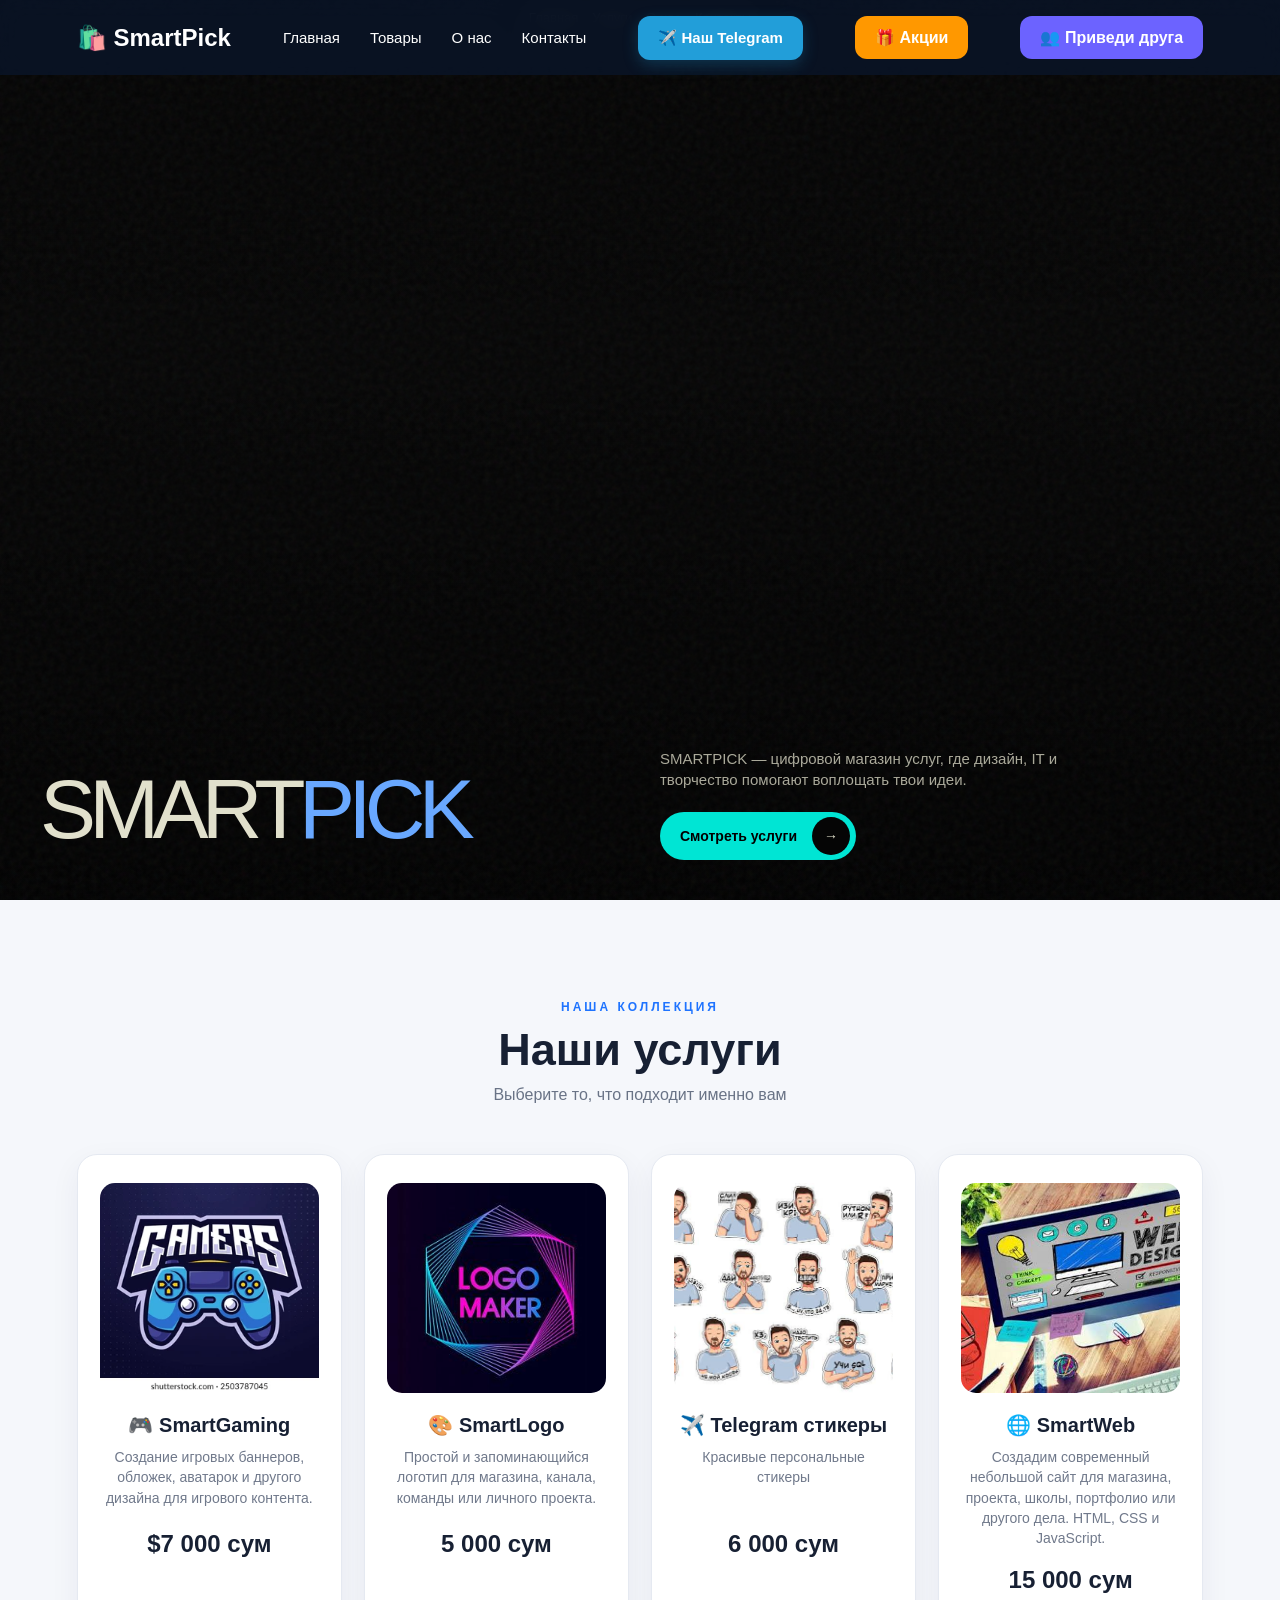
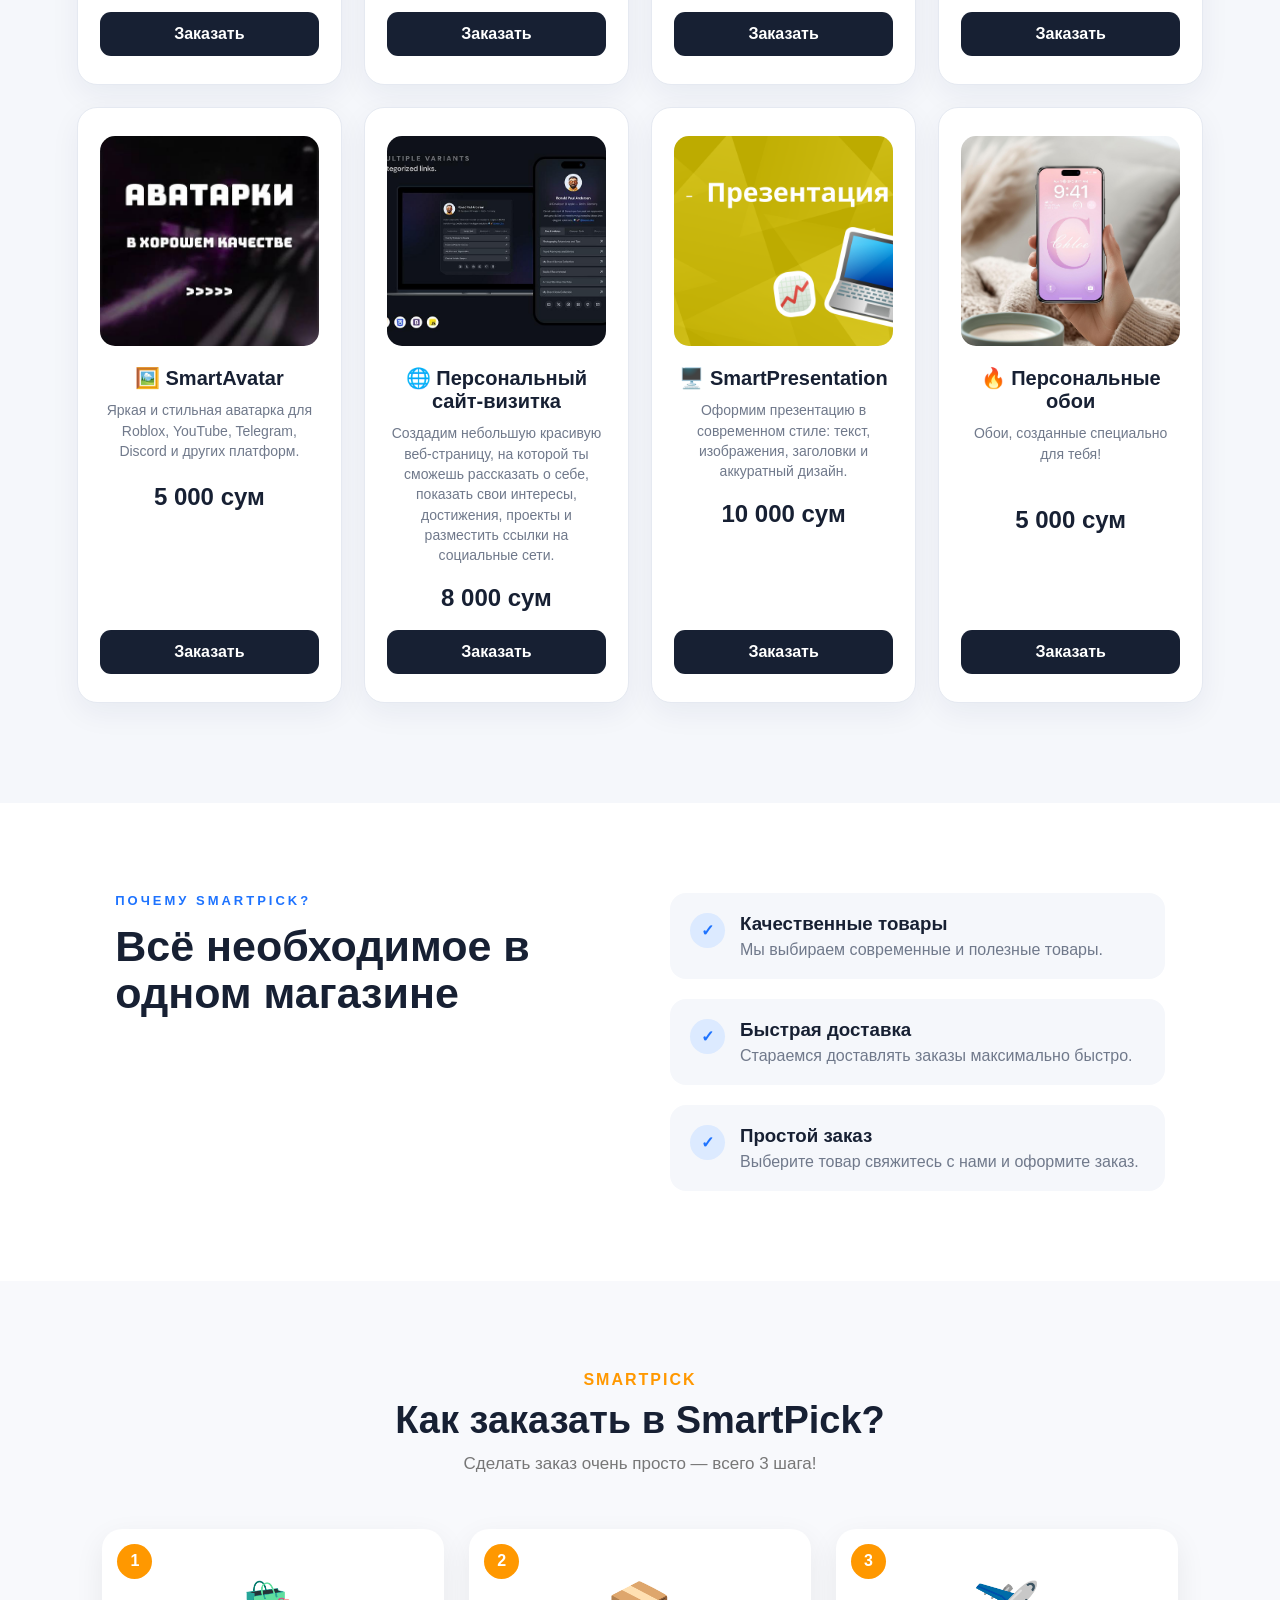
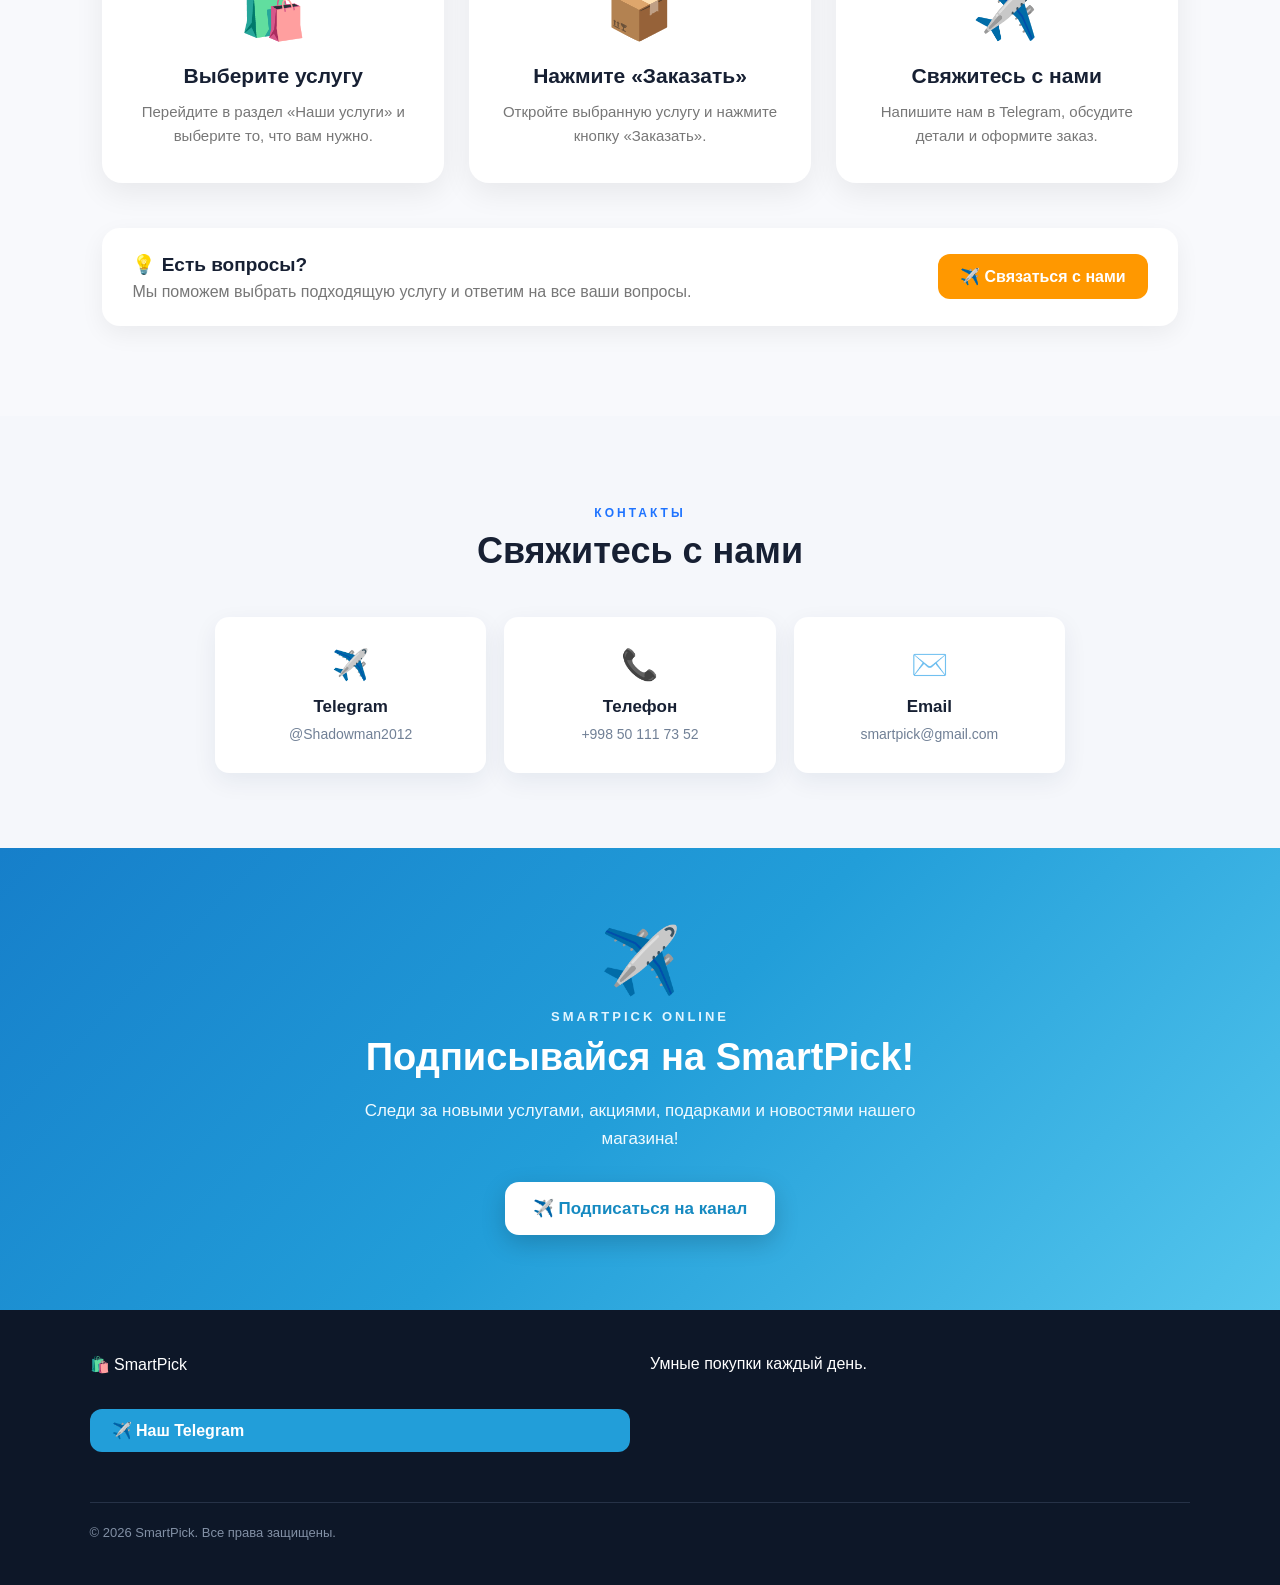
<file: index.html>
<!DOCTYPE html>
<html lang="ru">
<head>
    <meta charset="UTF-8">
    <meta name="viewport" content="width=device-width, initial-scale=1.0">

    <title>SmartPick — онлайн-магазин</title>

    <link rel="stylesheet" href="style.css">
</head>

<body>

    <!-- ШАПКА -->
    <header class="header">

        <div class="logo">
            🛍️ SmartPick
        </div>

        <nav>
            <a href="#home">Главная</a>
            <a href="#products">Товары</a>
            <a href="#about">О нас</a>
            <a href="#contacts">Контакты</a>

        </nav>


        <a
    href="https://t.me/SmartPickOffical"
    target="_blank"
    rel="noopener noreferrer"
    class="telegram-header"
>
    ✈️ Наш Telegram
</a>



        <label for="promo-toggle" class="promo-button">
    🎁 Акции
        </label>

        <label for="friend-toggle" class="friend-button">
    👥 Приведи друга
        </label>



    </header>


<section class="hero prisma-hero" id="home">

    <!-- Фоновое видео -->
    <video
        class="prisma-video"
        autoplay
        loop
        muted
        playsinline
        src="https://d8j0ntlcm91z4.cloudfront.net/user_38xzZboKViGWJOttwIXH07lWA1P/hf_20260405_170732_8a9ccda6-5cff-4628-b164-059c500a2b41.mp4">
    </video>

    <!-- Затемнение -->
    <div class="prisma-overlay"></div>

    <!-- Верхнее меню -->
    <nav class="prisma-nav">

        <a href="#home">Главная</a>
        <a href="#products">Услуги</a>
        <a href="#about">О нас</a>
        <a href="#contacts">Контакты</a>

    </nav>


    <!-- Содержимое -->
    <div class="prisma-content">

        <div class="prisma-description">

            <p>
                SMARTPICK — цифровой магазин услуг,
                где дизайн, IT и творчество помогают
                воплощать твои идеи.
            </p>

            <a href="#products" class="prisma-button">
                Смотреть услуги
                <span>→</span>
            </a>

        </div>


        <h1 class="prisma-title">
            SMART<span>PICK</span>
        </h1>

    </div>

</section>


    <!-- ТОВАРЫ -->
    <section class="products" id="products">

        <div class="section-title">

            <p>НАША КОЛЛЕКЦИЯ</p>

            <h2>Наши услуги</h2>

            <span>
                Выберите то, что подходит именно вам
            </span>

        </div>


    <div class="products-grid">

    <!-- 1. НОУТБУК -->
    <div class="product-card">

        <div class="product-image">
            <img src="gamers.jpg" alt="SmartBook Pro">
        </div>

        <h3>🎮  SmartGaming</h3>

        <p>
            Создание игровых баннеров, обложек, аватарок
             и другого дизайна для игрового контента.
        </p>

        <div class="price">$7 000 сум</div>

        <details class="order-details">

            <summary>Заказать</summary>

            <div class="order-message">
                📦 Хотите заказать <b>🎮  SmartGaming</b>?
                <br><br>
                📞 Свяжитесь с нами!
                <br>
                ✈️ Telegram: <b>@Shadowman2012</b>
            </div>

        </details>

    </div>


    <!-- 2. ТЕЛЕФОН -->
    <div class="product-card">

        <div class="product-image">
            <img src="makinglogo.jpg" alt="SmartPhone X">
        </div>

        <h3>🎨  SmartLogo</h3>

        <p>
            Простой и запоминающийся логотип для магазина,
             канала, команды или личного проекта.
        </p>

        <div class="price">5 000 сум</div>

        <details class="order-details">

            <summary>Заказать</summary>

            <div class="order-message">
                📦 Хотите заказать <b>🎨  SmartLogo</b>?
                <br><br>
                📞 Свяжитесь с нами!
                <br>
                ✈️ Telegram: <b>@Shadowman2012</b>
            </div>

        </details>

    </div>


    <!-- 3. НАУШНИКИ -->
    <div class="product-card">

        <div class="product-image">
            <img src="telegramstickers.jpg" alt="AirSound Pro">
        </div>

        <h3>✈️  Telegram стикеры</h3>

        <p>
            Красивые персональные стикеры
        </p>

        <div class="price">6 000 сум</div>

        <details class="order-details">

            <summary>Заказать</summary>

            <div class="order-message">
                📦 Хотите заказать <b>✈️  Telegram Стикеры</b>?
                <br><br>
                📞 Свяжитесь с нами!
                <br>
                ✈️ Telegram: <b>@Shadowman2012</b>
            </div>

        </details>

    </div>


    <!-- 4. ЧАСЫ -->
    <div class="product-card">

        <div class="product-image">
            <img src="web.jpg" alt="SmartWatch 5">
        </div>

        <h3>🌐  SmartWeb</h3>

        <p>
            Создадим современный небольшой сайт для магазина,
             проекта, школы, портфолио или другого дела. HTML, CSS и JavaScript.
        </p>

        <div class="price">15 000 сум</div>

        <details class="order-details">

            <summary>Заказать</summary>

            <div class="order-message">
                📦 Хотите заказать <b>🌐  SmartWeb</b>?
                <br><br>
                📞 Свяжитесь с нами!
                <br>
                ✈️ Telegram: <b>@Shadowman2012</b>
            </div>

        </details>

    </div>


    <!-- 5. МОНИТОР -->
    <div class="product-card">

        <div class="product-image">
            <img src="avatarka.jpg" alt="Vision Monitor">
        </div>

        <h3>🖼️  SmartAvatar</h3>

        <p>
            Яркая и стильная аватарка для Roblox, 
            YouTube, Telegram, Discord и других платформ.
        </p>

        <div class="price">5 000 сум</div>

        <details class="order-details">

            <summary>Заказать</summary>

            <div class="order-message">
                📦 Хотите заказать <b>🖼️  SmartAvatar</b>?
                <br><br>
                📞 Свяжитесь с нами!
                <br>
                ✈️ Telegram: <b>@Shadowman2012</b>
            </div>

        </details>

    </div>


    <!-- 6. КЛАВИАТУРА -->
    <div class="product-card">

        <div class="product-image">
            <img src="myinfo.jpg" alt="Mecha Keyboard">
        </div>

        <h3>🌐 Персональный сайт-визитка</h3>

        <p>
            Создадим небольшую красивую веб-страницу, на которой ты сможешь рассказать о себе,
             показать свои интересы, достижения,
              проекты и разместить ссылки на социальные сети.
        </p>

        <div class="price">8 000 сум</div>

        <details class="order-details">

            <summary>Заказать</summary>

            <div class="order-message">
                📦 Хотите заказать <b>🌐 Персональный сайт-визитка</b>?
                <br><br>
                📞 Свяжитесь с нами!
                <br>
                ✈️ Telegram: <b>@Shadowman2012</b>
            </div>

        </details>

    </div>


    <!-- 7. МЫШЬ -->
    <div class="product-card">

        <div class="product-image">
            <img src="presintaytion.jpg" alt="SmartMouse">
        </div>

        <h3>🖥️  SmartPresentation</h3>

        <p>
            Оформим презентацию в современном стиле: текст,
             изображения, заголовки и аккуратный дизайн.
            
        </p>

        <div class="price">10 000 сум</div>

        <details class="order-details">

            <summary>Заказать</summary>

            <div class="order-message">
                📦 Хотите заказать <b>🖥️  SmartPresentation</b>?
                <br><br>
                📞 Свяжитесь с нами!
                <br>
                ✈️ Telegram: <b>@Shadowman2012</b>
            </div>

        </details>

    </div>


    <!-- 8. КОЛОНКА -->
    <div class="product-card">

        <div class="product-image">
            <img src="oboi.jpg" alt="SoundBox Mini">
        </div>

        <h3>🔥  Персональные обои</h3>

        <p>
            Обои, созданные специально для тебя!
        </p>

        <div class="price">5 000 сум</div>

        <details class="order-details">

            <summary>Заказать</summary>

            <div class="order-message">
                📦 Хотите заказать <b>🔥  Персональные обои</b>?
                <br><br>
                📞 Свяжитесь с нами!
                <br>
                ✈️ Telegram: <b>@Shadowman2012</b>
            </div>

        </details>

    </div>

</div>

    </section>


    <!-- О НАС -->
    <section class="about" id="about">

        <div class="about-text">

            <p>ПОЧЕМУ SMARTPICK?</p>

            <h2>
                Всё необходимое
                в одном магазине
            </h2>

        </div>


        <div class="advantages">

            <div class="advantage">
                <span>✓</span>

                <div>
                    <h3>Качественные товары</h3>

                    <p>
                        Мы выбираем современные
                        и полезные товары.
                    </p>
                </div>
            </div>


            <div class="advantage">
                <span>✓</span>

                <div>
                    <h3>Быстрая доставка</h3>

                    <p>
                        Стараемся доставлять
                        заказы максимально быстро.
                    </p>
                </div>
            </div>


            <div class="advantage">
                <span>✓</span>

                <div>
                    <h3>Простой заказ</h3>

                    <p>
                        Выберите товар свяжитесь с нами 
                        и оформите заказ.
                    </p>
                </div>
            </div>

        </div>

    </section>







<!-- КАК ЗАКАЗАТЬ -->

<section class="how-to-order" id="how-to-order">

    <div class="how-title">
        <p>SMARTPICK</p>
        <h2>Как заказать в SmartPick?</h2>
        <span>
            Сделать заказ очень просто — всего 3 шага!
        </span>
    </div>

    <div class="order-steps">

        <!-- ШАГ 1 -->
        <div class="order-step">

            <div class="step-number">
                1
            </div>

            <div class="step-icon">
                🛍️
            </div>

            <h3>Выберите услугу</h3>

            <p>
                Перейдите в раздел «Наши услуги»
                и выберите то, что вам нужно.
            </p>

        </div>


        <!-- ШАГ 2 -->
        <div class="order-step">

            <div class="step-number">
                2
            </div>

            <div class="step-icon">
                📦
            </div>

            <h3>Нажмите «Заказать»</h3>

            <p>
                Откройте выбранную услугу и
                нажмите кнопку «Заказать».
            </p>

        </div>


        <!-- ШАГ 3 -->
        <div class="order-step">

            <div class="step-number">
                3
            </div>

            <div class="step-icon">
                ✈️
            </div>

            <h3>Свяжитесь с нами</h3>

            <p>
                Напишите нам в Telegram,
                обсудите детали и оформите заказ.
            </p>

        </div>

    </div>


    <div class="order-help">

        <div>
            <strong>💡 Есть вопросы?</strong>

            <p>
                Мы поможем выбрать подходящую услугу
                и ответим на все ваши вопросы.
            </p>
        </div>

        <a href="#contacts">
            ✈️ Связаться с нами
        </a>

    </div>

</section>







      <!-- КОНТАКТЫ -->
<section class="contacts-section" id="contacts">

    <div class="contacts-title">
        <p>КОНТАКТЫ</p>
        <h2>Свяжитесь с нами</h2>
    </div>

    <div class="contacts-cards">

        <!-- TELEGRAM -->
        <div class="contact-card">
            <div class="contact-icon">✈️</div>

            <h3>Telegram</h3>

            <a href="https://t.me/Shadowman2012" target="_blank">
                @Shadowman2012
            </a>
        </div>


        <!-- ТЕЛЕФОН -->
        <div class="contact-card">
            <div class="contact-icon">📞</div>

            <h3>Телефон</h3>

            <a href="tel:+998501117352">
                +998 50 111 73 52
            </a>
        </div>


        <!-- EMAIL -->
        <div class="contact-card">
            <div class="contact-icon">✉️</div>

            <h3>Email</h3>

            <a href="mailto:smartpick@gmail.com">
                smartpick@gmail.com
            </a>
        </div>

    </div>

</section>





<!-- ПОДПИСКА НА TELEGRAM -->

<section class="telegram-subscribe">

    <div class="telegram-subscribe-content">

        <div class="telegram-subscribe-icon">
            ✈️
        </div>

        <p class="telegram-small">
            SMARTPICK ONLINE
        </p>

        <h2>
            Подписывайся на SmartPick!
        </h2>

        <p class="telegram-description">
            Следи за новыми услугами, акциями,
            подарками и новостями нашего магазина!
        </p>

        <a
            href="https://t.me/SmartPickOffical"
            target="_blank"
            rel="noopener noreferrer"
            class="telegram-subscribe-button"
        >
            ✈️ Подписаться на канал
        </a>

    </div>

</section>







<footer>

    <div class="footer-logo">
        🛍️ SmartPick
    </div>

    <p>
        Умные покупки каждый день.
    </p>


    <a
    href="https://t.me/SmartPickOffical"
    target="_blank"
    rel="noopener noreferrer"
    class="telegram-footer"
>
    ✈️ Наш Telegram
</a>




    <div class="copyright">
        © 2026 SmartPick. Все права защищены.
    </div>

</footer>






<!-- АКЦИЯ -->

<input type="checkbox" id="promo-toggle" class="promo-toggle">

<div class="promo-overlay">

    <div class="promo-window">

        <label for="promo-toggle" class="close-promo">
            ✕
        </label>

        <div class="promo-icon">
            🎁
        </div>

        <p class="promo-label">
            СПЕЦИАЛЬНАЯ АКЦИЯ
        </p>

        <h2>
            SMARTPICK START
        </h2>

        <p class="promo-main">
            Первые <strong>3 покупателя</strong>
            получают небольшой подарок!
        </p>

        <div class="promo-gift">
            🎁
        </div>

        <div class="promo-spots">
            🔥 Осталось мест: <strong>2</strong>
        </div>

        <a href="#products" class="promo-action">
            🛍️ Выбрать товар
        </a>

    </div>

</div>









<!-- АКЦИЯ «ПРИВЕДИ ДРУГА» -->

<input type="checkbox" id="friend-toggle" class="friend-toggle">

<div class="friend-overlay">

    <div class="friend-window">

        <label for="friend-toggle" class="close-friend">
            ✕
        </label>

        <div class="friend-icon">
            👥
        </div>

        <p class="friend-label">
            НОВАЯ АКЦИЯ
        </p>

        <h2>
            ПРИВЕДИ ДРУГА
        </h2>

        <p class="friend-main">
            Пригласи друга в <strong>SmartPick</strong>
            и получи небольшой бонус
            на следующую покупку! 🎁
        </p>

        <div class="friend-bonus">
            🎁
        </div>

        <div class="friend-info">
            👥 Пригласи друга<br>
            ⭐ Получи бонус<br>
            🛍️ Используй его при следующей покупке
        </div>

        <a href="#contacts" class="friend-action">
            ✈️ Связаться с нами
        </a>

    </div>

</div>












    <!-- КОРЗИНА -->
    <div class="cart-modal" id="cartModal">

        <div class="cart-window">

            <button
                class="close-button"
                id="closeCart">
                ×
            </button>

            <h2>🛒 Ваша корзина</h2>

            <div id="cartItems">
                <p>Корзина пока пустая.</p>
            </div>

            <div class="cart-total">

                <span>Итого:</span>

                <strong id="cartTotal">
                    $0
                </strong>

            </div>

            <button
                class="checkout-button"
                id="checkout">
                Оформить заказ
            </button>

        </div>

    </div>


    <div class="toast" id="toast">
        Товар добавлен в корзину ✓
    </div>


    

</body>
</html>
</file>
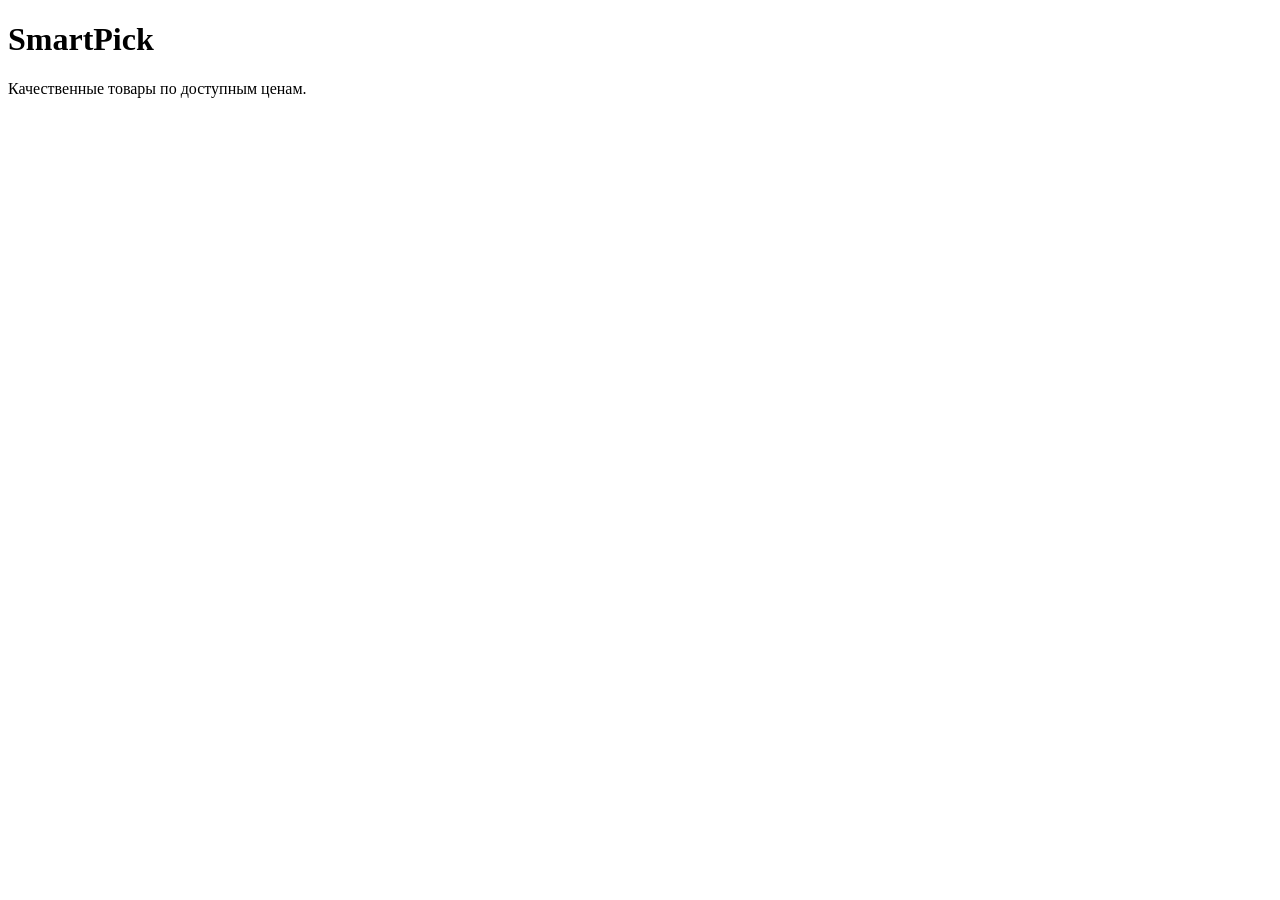
<file: product.html>
<!DOCTYPE html>
<html lang="ru">
<head>
    <meta charset="UTF-8">

    <title>SmartPick — Товар</title>

    <meta property="og:title" content="SmartPick — Качественные товары">
    <meta property="og:description" content="Качество, которому можно доверять">
    <meta property="og:image" content="smartpick.jpg">
    <meta property="og:type" content="website">

</head>

<body>

    <h1>SmartPick</h1>
    <p>Качественные товары по доступным ценам.</p>

</body>
</html>
</file>
<file: style.css>
* {
    margin: 0;
    padding: 0;
    box-sizing: border-box;
}

html {
    scroll-behavior: smooth;
}

body {
    font-family: Arial, sans-serif;
    background: #f5f7fb;
    color: #172033;
}


/* =========================
   HEADER
========================= */

.header {
    position: fixed;
    top: 0;
    left: 0;

    width: 100%;
    height: 75px;

    z-index: 1000;

    display: flex;
    align-items: center;
    justify-content: space-between;

    padding: 0 6%;

    background: rgba(10, 20, 38, 0.88);

    backdrop-filter: blur(12px);

    color: white;
}

.logo {
    font-size: 24px;
    font-weight: bold;
}

nav {
    display: flex;
    gap: 30px;
}

nav a {
    color: white;
    text-decoration: none;
    font-size: 15px;

    transition: 0.3s;
}

nav a:hover {
    color: #69a8ff;
}

.cart-button {
    border: none;

    padding: 11px 17px;

    border-radius: 12px;

    background: white;
    color: #172033;

    font-weight: bold;

    cursor: pointer;
}

.cart-button span {
    display: inline-flex;

    align-items: center;
    justify-content: center;

    width: 22px;
    height: 22px;

    margin-left: 5px;

    border-radius: 50%;

    background: #1e73ff;
    color: white;
}


/* =========================
   HERO
========================= */

.hero {

    min-height: 100vh;

    display: flex;
    align-items: center;

    padding: 120px 8% 70px;

    background:
        linear-gradient(
            90deg,
            rgba(4, 13, 29, 0.78),
            rgba(4, 13, 29, 0.30),
            rgba(4, 13, 29, 0.05)
        ),

        url("shop.jpg")
        center / cover
        no-repeat;
}

.hero-content {
    max-width: 650px;

    color: white;
}

.small-title {
    font-size: 13px;

    letter-spacing: 3px;

    font-weight: bold;

    margin-bottom: 18px;
}

.hero h1 {

    font-size: clamp(48px, 7vw, 84px);

    line-height: 0.98;

    margin-bottom: 25px;
}

.hero h1 span {
    color: #69a8ff;
}

.hero-text {

    max-width: 550px;

    font-size: 19px;

    line-height: 1.6;

    color: #e4ebf7;

    margin-bottom: 32px;
}

.hero-button {

    display: inline-block;

    padding: 15px 25px;

    border-radius: 12px;

    background: #1e73ff;

    color: white;

    text-decoration: none;

    font-weight: bold;

    transition: 0.3s;
}

.hero-button:hover {

    transform: translateY(-3px);

    background: #3986ff;
}


/* =========================
   PRODUCTS
========================= */

.products {

    padding: 100px 6%;

    background: #f5f7fb;
}

.section-title {

    text-align: center;

    margin-bottom: 50px;
}

.section-title p {

    color: #1e73ff;

    font-size: 12px;

    letter-spacing: 3px;

    font-weight: bold;

    margin-bottom: 10px;
}

.section-title h2 {

    font-size: 45px;

    margin-bottom: 10px;
}

.section-title span {

    color: #697386;
}


.products-grid {

    max-width: 1200px;

    margin: auto;

    display: grid;

    grid-template-columns:
        repeat(4, 1fr);

    gap: 22px;
}


.product-card {

    background: white;

    border: 1px solid #e5e9f1;

    border-radius: 20px;

    padding: 28px 22px;

    text-align: center;

    box-shadow:
        0 10px 30px
        rgba(20, 40, 80, 0.06);

    transition: 0.3s;
}

.product-card:hover {

    transform: translateY(-7px);

    box-shadow:
        0 18px 40px
        rgba(20, 40, 80, 0.12);
}

.product-image {
    width: 100%;
    height: 210px;

    margin-bottom: 20px;

    border-radius: 15px;

    overflow: hidden;

    background: #f1f4f9;
}

.product-image img {
    width: 100%;
    height: 100%;

    object-fit: cover;

    display: block;

    transition: 0.3s;
}

.product-card:hover .product-image img {
    transform: scale(1.05);
}

.product-card h3 {

    font-size: 20px;

    margin-bottom: 10px;
}

.product-card p {

    color: #70798b;

    min-height: 65px;

    line-height: 1.45;

    font-size: 14px;
}

.price {

    font-size: 24px;

    font-weight: bold;

    margin: 18px 0;
}

.add-button {

    width: 100%;

    padding: 13px;

    border: none;

    border-radius: 11px;

    background: #172033;

    color: white;

    font-weight: bold;

    cursor: pointer;

    transition: 0.3s;
}

.add-button:hover {

    background: #1e73ff;
}


/* =========================
   ABOUT
========================= */

.about {

    display: grid;

    grid-template-columns:
        1fr 1fr;

    gap: 60px;

    padding: 90px 9%;

    background: white;
}

.about-text > p {

    color: #1e73ff;

    font-size: 13px;

    letter-spacing: 3px;

    font-weight: bold;

    margin-bottom: 15px;
}

.about h2 {

    font-size: 43px;

    line-height: 1.1;
}

.advantages {

    display: grid;

    gap: 20px;
}

.advantage {

    display: flex;

    gap: 15px;

    padding: 20px;

    border-radius: 16px;

    background: #f5f7fb;
}

.advantage span {

    min-width: 35px;
    height: 35px;

    display: grid;

    place-items: center;

    border-radius: 50%;

    background: #dceaff;

    color: #1e73ff;

    font-weight: bold;
}

.advantage h3 {

    margin-bottom: 6px;
}

.advantage p {

    color: #70798b;
}


/* =========================
   FOOTER
========================= */

footer {

    padding: 45px 7%;

    background: #0d1728;

    color: white;

    display: grid;

    grid-template-columns:
        1fr 1fr;

    gap: 20px;
}

.footer-left p {

    margin-top: 10px;

    color: #9ca8ba;
}

.contacts {

    justify-self: end;

    line-height: 2;

    color: #dbe2ed;
}

.copyright {

    grid-column: 1 / -1;

    padding-top: 22px;

    margin-top: 15px;

    border-top:
        1px solid #263247;

    color: #8290a5;

    font-size: 13px;
}


/* =========================
   CART
========================= */

.cart-modal {

    position: fixed;

    inset: 0;

    z-index: 2000;

    display: none;

    align-items: center;
    justify-content: center;

    padding: 20px;

    background:
        rgba(0, 0, 0, 0.65);
}

.cart-modal.active {

    display: flex;
}

.cart-window {

    position: relative;

    width: min(500px, 100%);

    max-height: 85vh;

    overflow: auto;

    padding: 30px;

    border-radius: 22px;

    background: white;
}

.close-button {

    position: absolute;

    right: 18px;
    top: 10px;

    border: none;

    background: none;

    font-size: 32px;

    cursor: pointer;
}

.cart-window h2 {

    margin-bottom: 22px;
}

.cart-item {

    display: flex;

    justify-content: space-between;

    gap: 15px;

    padding: 14px 0;

    border-bottom:
        1px solid #e6eaf0;
}

.remove-button {

    border: none;

    background: #ffe8e8;

    color: #c33;

    border-radius: 8px;

    padding: 5px 9px;

    cursor: pointer;
}

.cart-total {

    display: flex;

    justify-content: space-between;

    font-size: 20px;

    padding: 22px 0;
}

.checkout-button {

    width: 100%;

    padding: 14px;

    border: none;

    border-radius: 11px;

    background: #1e73ff;

    color: white;

    font-weight: bold;

    cursor: pointer;
}


/* =========================
   TOAST
========================= */

.toast {

    position: fixed;

    right: 25px;
    bottom: 25px;

    z-index: 3000;

    padding: 14px 20px;

    border-radius: 12px;

    background: #172033;

    color: white;

    transform:
        translateY(100px);

    opacity: 0;

    transition: 0.3s;
}

.toast.show {

    transform:
        translateY(0);

    opacity: 1;
}


/* =========================
   MOBILE
========================= */

@media (max-width: 900px) {

    nav {
        display: none;
    }

    .products-grid {

        grid-template-columns:
            repeat(2, 1fr);
    }

    .about {

        grid-template-columns:
            1fr;
    }
}


@media (max-width: 560px) {

    .header {

        padding: 0 4%;
    }

    .logo {

        font-size: 20px;
    }

    .cart-button {

        padding: 9px 11px;
    }

    .hero {

        padding:
            110px 7% 60px;
    }

    .hero h1 {

        font-size: 48px;
    }

    .products-grid {

        grid-template-columns:
            1fr;
    }

    .section-title h2,
    .about h2 {

        font-size: 35px;
    }

    footer {

        grid-template-columns:
            1fr;
    }

    .contacts {

        justify-self: start;
    }
}










/* =========================
   КОНТАКТЫ
========================= */

.contacts-section {
    padding: 90px 8% 75px;
    background: #f5f7fb;
    text-align: center;
}

.contacts-title {
    margin-bottom: 45px;
}

.contacts-title p {
    color: #1e73ff;
    font-size: 12px;
    font-weight: bold;
    letter-spacing: 3px;
    margin-bottom: 10px;
}

.contacts-title h2 {
    font-size: 36px;
    color: #172033;
}


/* КАРТОЧКИ */

.contacts-cards {
    max-width: 850px;
    margin: auto;

    display: grid;
    grid-template-columns: repeat(3, 1fr);

    gap: 18px;
}


.contact-card {
    background: white;

    padding: 30px 20px;

    border-radius: 14px;

    box-shadow:
        0 8px 25px rgba(20, 40, 80, 0.07);

    transition: 0.3s;
}


.contact-card:hover {
    transform: translateY(-5px);

    box-shadow:
        0 15px 35px rgba(20, 40, 80, 0.12);
}


/* ИКОНКА */

.contact-icon {
    font-size: 30px;

    margin-bottom: 15px;
}


.contact-card h3 {
    font-size: 17px;

    margin-bottom: 8px;

    color: #172033;
}


.contact-card a {
    color: #718096;

    text-decoration: none;

    font-size: 14px;

    transition: 0.3s;
}


.contact-card a:hover {
    color: #1e73ff;
}


/* =========================
   МОБИЛЬНАЯ ВЕРСИЯ
========================= */

@media (max-width: 700px) {

    .contacts-cards {
        grid-template-columns: 1fr;
        max-width: 400px;
    }

    .contacts-title h2 {
        font-size: 30px;
    }
}










.order-details {
    margin-top: 18px;
}

.order-details summary {
    list-style: none;

    width: 100%;

    padding: 13px;

    border-radius: 11px;

    background: #172033;

    color: white;

    font-weight: bold;

    cursor: pointer;

    transition: 0.3s;
}

.order-details summary:hover {
    background: #1e73ff;
}

.order-details summary::-webkit-details-marker {
    display: none;
}

.order-message {
    margin-top: 12px;

    padding: 15px;

    border-radius: 12px;

    background: #eef5ff;

    color: #172033;

    font-size: 14px;

    line-height: 1.5;

    animation: orderShow 0.3s ease;
}

@keyframes orderShow {
    from {
        opacity: 0;
        transform: translateY(-5px);
    }

    to {
        opacity: 1;
        transform: translateY(0);
    }
}






.product-card {
    display: flex;
    flex-direction: column;
    height: 100%;
}

.product-card .order-details {
    margin-top: auto;
}

.order-details summary {
    text-align: center;
}









/* =========================
   АКЦИИ
========================= */

.promo-toggle {
    display: none;
}


/* КНОПКА */

.promo-button {
    display: inline-block;
    padding: 12px 20px;
    background: #ff9800;
    color: white;
    border-radius: 12px;
    font-weight: 700;
    cursor: pointer;
    transition: 0.3s;
}

.promo-button:hover {
    background: #f57c00;
    transform: translateY(-2px);
}


/* ЗАТЕМНЕНИЕ */

.promo-overlay {
    position: fixed;
    inset: 0;

    display: flex;
    justify-content: center;
    align-items: center;

    background: rgba(0, 0, 0, 0.7);

    opacity: 0;
    visibility: hidden;

    transition: 0.3s;

    z-index: 9999;
}


/* ОКНО */

.promo-window {
    position: relative;

    width: 420px;
    max-width: 90%;

    padding: 35px 25px;

    background: white;
    border-radius: 25px;

    text-align: center;

    box-shadow: 0 20px 60px rgba(0, 0, 0, 0.3);

    transform: scale(0.8);
    transition: 0.3s;
}


/* ОТКРЫТИЕ ОКНА */

.promo-toggle:checked ~ .promo-overlay {
    opacity: 1;
    visibility: visible;
}

.promo-toggle:checked ~ .promo-overlay .promo-window {
    transform: scale(1);
}


/* КРЕСТИК */

.close-promo {
    position: absolute;

    top: 15px;
    right: 15px;

    width: 35px;
    height: 35px;

    display: flex;
    justify-content: center;
    align-items: center;

    background: #eeeeee;

    border-radius: 50%;

    font-size: 20px;
    font-weight: bold;

    cursor: pointer;
}

.close-promo:hover {
    background: #dddddd;
}


/* ПОДАРОК */

.promo-icon {
    font-size: 60px;
}

.promo-gift {
    font-size: 55px;
    margin: 15px 0;
}


/* ТЕКСТ */

.promo-label {
    margin-top: 10px;

    color: #ff9800;

    font-size: 14px;
    font-weight: bold;

    letter-spacing: 1px;
}

.promo-window h2 {
    margin: 10px 0;

    font-size: 30px;
}

.promo-main {
    font-size: 18px;
    line-height: 1.5;
}

.promo-main strong {
    color: #ff9800;
}


/* ОСТАЛОСЬ МЕСТ */

.promo-spots {
    margin: 20px 0;

    padding: 12px;

    background: #fff3e0;

    border-radius: 12px;

    font-weight: bold;
}


/* КНОПКА */

.promo-action {
    display: inline-block;

    padding: 13px 25px;

    background: #ff9800;

    color: white;

    text-decoration: none;

    border-radius: 12px;

    font-weight: bold;

    transition: 0.3s;
}

.promo-action:hover {
    background: #f57c00;
    transform: translateY(-2px);
}
















/* =========================
   ПРИВЕДИ ДРУГА
========================= */

.friend-toggle {
    display: none;
}


/* КНОПКА */

.friend-button {
    display: inline-block;

    padding: 12px 20px;

    background: #6c63ff;
    color: white;

    border-radius: 12px;

    font-weight: 700;

    cursor: pointer;

    transition: 0.3s;
}

.friend-button:hover {
    background: #574fd6;
    transform: translateY(-2px);
}


/* ЗАТЕМНЕНИЕ */

.friend-overlay {
    position: fixed;
    inset: 0;

    display: flex;
    justify-content: center;
    align-items: center;

    background: rgba(0, 0, 0, 0.7);

    opacity: 0;
    visibility: hidden;

    transition: 0.3s;

    z-index: 10000;
}


/* ОКНО */

.friend-window {
    position: relative;

    width: 420px;
    max-width: 90%;

    padding: 35px 25px;

    background: white;

    border-radius: 25px;

    text-align: center;

    box-shadow: 0 20px 60px rgba(0, 0, 0, 0.3);

    transform: scale(0.8);

    transition: 0.3s;
}


/* ОТКРЫТИЕ */

.friend-toggle:checked ~ .friend-overlay {
    opacity: 1;
    visibility: visible;
}

.friend-toggle:checked ~ .friend-overlay .friend-window {
    transform: scale(1);
}


/* КРЕСТИК */

.close-friend {
    position: absolute;

    top: 15px;
    right: 15px;

    width: 35px;
    height: 35px;

    display: flex;
    justify-content: center;
    align-items: center;

    background: #eeeeee;

    border-radius: 50%;

    font-size: 20px;
    font-weight: bold;

    cursor: pointer;
}


/* ИКОНКИ */

.friend-icon {
    font-size: 60px;
}

.friend-bonus {
    font-size: 55px;

    margin: 15px 0;
}


/* ТЕКСТ */

.friend-label {
    color: #6c63ff;

    font-size: 14px;

    font-weight: bold;

    letter-spacing: 1px;
}

.friend-window h2 {
    font-size: 30px;

    margin: 10px 0;
}

.friend-main {
    font-size: 18px;

    line-height: 1.5;
}

.friend-main strong {
    color: #6c63ff;
}


/* ИНФОРМАЦИЯ */

.friend-info {
    margin: 20px 0;

    padding: 15px;

    background: #f1f0ff;

    border-radius: 15px;

    line-height: 2;

    font-weight: 600;
}


/* КНОПКА */

.friend-action {
    display: inline-block;

    padding: 13px 25px;

    background: #6c63ff;

    color: white;

    text-decoration: none;

    border-radius: 12px;

    font-weight: bold;

    transition: 0.3s;
}

.friend-action:hover {
    background: #574fd6;

    transform: translateY(-2px);
}

















/* =========================
   КАК ЗАКАЗАТЬ
========================= */

.how-to-order {
    padding: 90px 8%;
    background: #f8f9fc;
}


/* ЗАГОЛОВОК */

.how-title {
    text-align: center;
    margin-bottom: 55px;
}

.how-title p {
    color: #ff9800;
    font-weight: bold;
    letter-spacing: 2px;
    margin-bottom: 10px;
}

.how-title h2 {
    font-size: 38px;
    margin: 0 0 12px;
}

.how-title span {
    color: #777;
    font-size: 17px;
}


/* ШАГИ */

.order-steps {
    max-width: 1100px;
    margin: auto;

    display: grid;
    grid-template-columns: repeat(3, 1fr);

    gap: 25px;
}


/* КАРТОЧКА */

.order-step {
    position: relative;

    background: white;

    padding: 35px 25px;

    border-radius: 20px;

    text-align: center;

    box-shadow: 0 10px 30px rgba(0,0,0,0.07);

    transition: 0.3s;
}

.order-step:hover {
    transform: translateY(-7px);

    box-shadow: 0 15px 35px rgba(0,0,0,0.12);
}


/* НОМЕР */

.step-number {
    position: absolute;

    top: 15px;
    left: 15px;

    width: 35px;
    height: 35px;

    display: flex;
    align-items: center;
    justify-content: center;

    background: #ff9800;

    color: white;

    border-radius: 50%;

    font-weight: bold;
}


/* ИКОНКА */

.step-icon {
    font-size: 55px;

    margin: 15px 0 20px;
}


/* ЗАГОЛОВОК */

.order-step h3 {
    font-size: 21px;

    margin-bottom: 12px;
}


/* ТЕКСТ */

.order-step p {
    color: #777;

    line-height: 1.6;

    font-size: 15px;
}


/* НИЖНИЙ БЛОК */

.order-help {
    max-width: 1100px;

    margin: 45px auto 0;

    padding: 25px 30px;

    background: white;

    border-radius: 18px;

    display: flex;

    justify-content: space-between;

    align-items: center;

    gap: 20px;

    box-shadow: 0 8px 25px rgba(0,0,0,0.06);
}

.order-help strong {
    font-size: 19px;
}

.order-help p {
    margin: 7px 0 0;

    color: #777;
}

.order-help a {
    display: inline-block;

    padding: 13px 22px;

    background: #ff9800;

    color: white;

    text-decoration: none;

    border-radius: 12px;

    font-weight: bold;

    white-space: nowrap;

    transition: 0.3s;
}

.order-help a:hover {
    background: #f57c00;

    transform: translateY(-2px);
}


/* МОБИЛЬНАЯ ВЕРСИЯ */

@media (max-width: 800px) {

    .order-steps {
        grid-template-columns: 1fr;
    }

    .how-title h2 {
        font-size: 30px;
    }

    .order-help {
        flex-direction: column;
        text-align: center;
    }

}










/* =========================
   TELEGRAM — КНОПКА В ШАПКЕ
========================= */

.telegram-header {
    display: inline-block;
    padding: 13px 20px;
    background: #229ED9;
    color: white;
    text-decoration: none;
    border-radius: 12px;
    font-size: 15px;
    font-weight: bold;
    box-shadow: 0 5px 15px rgba(34, 158, 217, 0.25);
    transition: 0.3s;
    white-space: nowrap;
}

.telegram-header:hover {
    background: #168ac1;
    transform: translateY(-3px);
    box-shadow: 0 8px 20px rgba(34, 158, 217, 0.35);
}


/* =========================
   БЛОК ПОДПИСКИ
========================= */

.telegram-subscribe {
    padding: 75px 20px;
    background: linear-gradient(135deg, #167fca, #229ED9, #54c6ed);
    text-align: center;
    color: white;
}

.telegram-subscribe-content {
    max-width: 750px;
    margin: auto;
}

.telegram-subscribe-icon {
    font-size: 65px;
    margin-bottom: 10px;
}

.telegram-small {
    font-size: 13px;
    font-weight: bold;
    letter-spacing: 3px;
    margin-bottom: 12px;
    color: #e1f5ff;
}

.telegram-subscribe h2 {
    font-size: 38px;
    margin: 0 0 18px;
}

.telegram-description {
    font-size: 17px;
    line-height: 1.7;
    max-width: 600px;
    margin: 0 auto 28px;
    color: #f0faff;
}

.telegram-subscribe-button {
    display: inline-block;
    padding: 16px 28px;
    background: white;
    color: #168ac1;
    text-decoration: none;
    border-radius: 14px;
    font-size: 17px;
    font-weight: bold;
    box-shadow: 0 8px 25px rgba(0, 0, 0, 0.18);
    transition: 0.3s;
}

.telegram-subscribe-button:hover {
    transform: translateY(-4px);
    background: #eaf8ff;
    box-shadow: 0 12px 30px rgba(0, 0, 0, 0.25);
}


/* =========================
   TELEGRAM — КНОПКА ВНИЗУ
========================= */

.telegram-footer {
    display: inline-block;
    margin: 15px 0;
    padding: 12px 22px;
    background: #229ED9;
    color: white;
    text-decoration: none;
    border-radius: 12px;
    font-weight: bold;
    transition: 0.3s;
}

.telegram-footer:hover {
    background: #168ac1;
    transform: translateY(-3px);
}


/* =========================
   АДАПТАЦИЯ ДЛЯ ТЕЛЕФОНА
========================= */

@media (max-width: 800px) {
    .telegram-header {
        padding: 10px 12px;
        font-size: 13px;
    }

    .telegram-subscribe {
        padding: 55px 18px;
    }

    .telegram-subscribe h2 {
        font-size: 29px;
    }

    .telegram-description {
        font-size: 15px;
    }

    .telegram-subscribe-button {
        font-size: 15px;
        padding: 14px 20px;
    }
}










/* ==========================================
   SMARTPICK PRISMA HERO
========================================== */

.prisma-hero {
    position: relative;
    width: 100%;
    height: 100vh;
    min-height: 650px;
    overflow: hidden;
    background: #050505;
    border-radius: 0;
}


/* Фоновое видео */

.prisma-video {
    position: absolute;
    inset: 0;

    width: 100%;
    height: 100%;

    object-fit: cover;

    z-index: 0;
}


/* Затемнение видео */

.prisma-overlay {
    position: absolute;
    inset: 0;

    z-index: 1;

    background:
        linear-gradient(
            to bottom,
            rgba(0, 0, 0, 0.35),
            rgba(0, 0, 0, 0.05) 40%,
            rgba(0, 0, 0, 0.75)
        );
}


/* Лёгкий шум */

.prisma-hero::after {
    content: "";

    position: absolute;
    inset: 0;

    z-index: 2;

    pointer-events: none;

    opacity: 0.12;

    background-image:
        url("data:image/svg+xml,%3Csvg viewBox='0 0 180 180' xmlns='http://www.w3.org/2000/svg'%3E%3Cfilter id='n'%3E%3CfeTurbulence type='fractalNoise' baseFrequency='.8' numOctaves='4' stitchTiles='stitch'/%3E%3C/filter%3E%3Crect width='100%25' height='100%25' filter='url(%23n)' opacity='.45'/%3E%3C/svg%3E");
}


/* Верхнее меню */

.prisma-nav {
    position: absolute;

    top: 0;
    left: 50%;

    transform: translateX(-50%);

    z-index: 10;

    display: flex;
    align-items: center;

    gap: 14px;

    padding: 10px 25px 13px;

    background: #050505;

    border-radius: 0 0 22px 22px;

    white-space: nowrap;
}


.prisma-nav a {
    color: rgba(225, 224, 204, 0.8);

    text-decoration: none;

    font-size: 13px;

    transition: 0.3s;
}


.prisma-nav a:hover {
    color: #ffffff;
}


/* Контент */

.prisma-content {
    position: absolute;

    left: 0;
    right: 0;
    bottom: 0;

    z-index: 5;

    display: grid;

    grid-template-columns: 1fr 1fr;

    align-items: end;

    gap: 40px;

    padding: 0 40px 25px;
}


/* Большой SMARTPICK */

.prisma-title {
    order: 1;

    margin: 0;

    color: #e1e0cc;

    font-size: clamp(80px, 16vw, 250px);

    font-weight: 500;

    line-height: 0.78;

    letter-spacing: -0.08em;

    white-space: nowrap;
}


.prisma-title span {
    color: #00e5d4;
}


/* Описание */

.prisma-description {
    order: 2;

    max-width: 430px;

    padding-bottom: 15px;
}


.prisma-description p {
    margin: 0 0 22px;

    color: rgba(225, 224, 204, 0.75);

    font-size: 15px;

    line-height: 1.4;
}


/* Кнопка */

.prisma-button {
    display: inline-flex;

    align-items: center;

    gap: 15px;

    padding: 5px 6px 5px 20px;

    border-radius: 50px;

    background: #00e5d4;

    color: #000;

    text-decoration: none;

    font-size: 14px;

    font-weight: 600;

    transition: 0.3s;
}


.prisma-button span {
    display: flex;

    align-items: center;
    justify-content: center;

    width: 38px;
    height: 38px;

    border-radius: 50%;

    background: #050505;

    color: #e1e0cc;

    transition: 0.3s;
}


.prisma-button:hover {
    gap: 20px;
}


.prisma-button:hover span {
    transform: scale(1.1);
}


/* Мобильная версия */

@media (max-width: 800px) {

    .prisma-nav {
        gap: 10px;

        padding-left: 15px;
        padding-right: 15px;
    }

    .prisma-nav a {
        font-size: 10px;
    }

    .prisma-content {
        grid-template-columns: 1fr;

        gap: 25px;

        padding: 0 20px 25px;
    }

    .prisma-description {
        order: 1;

        max-width: 350px;
    }

    .prisma-title {
        order: 2;

        font-size: 21vw;
    }

}
</file>
